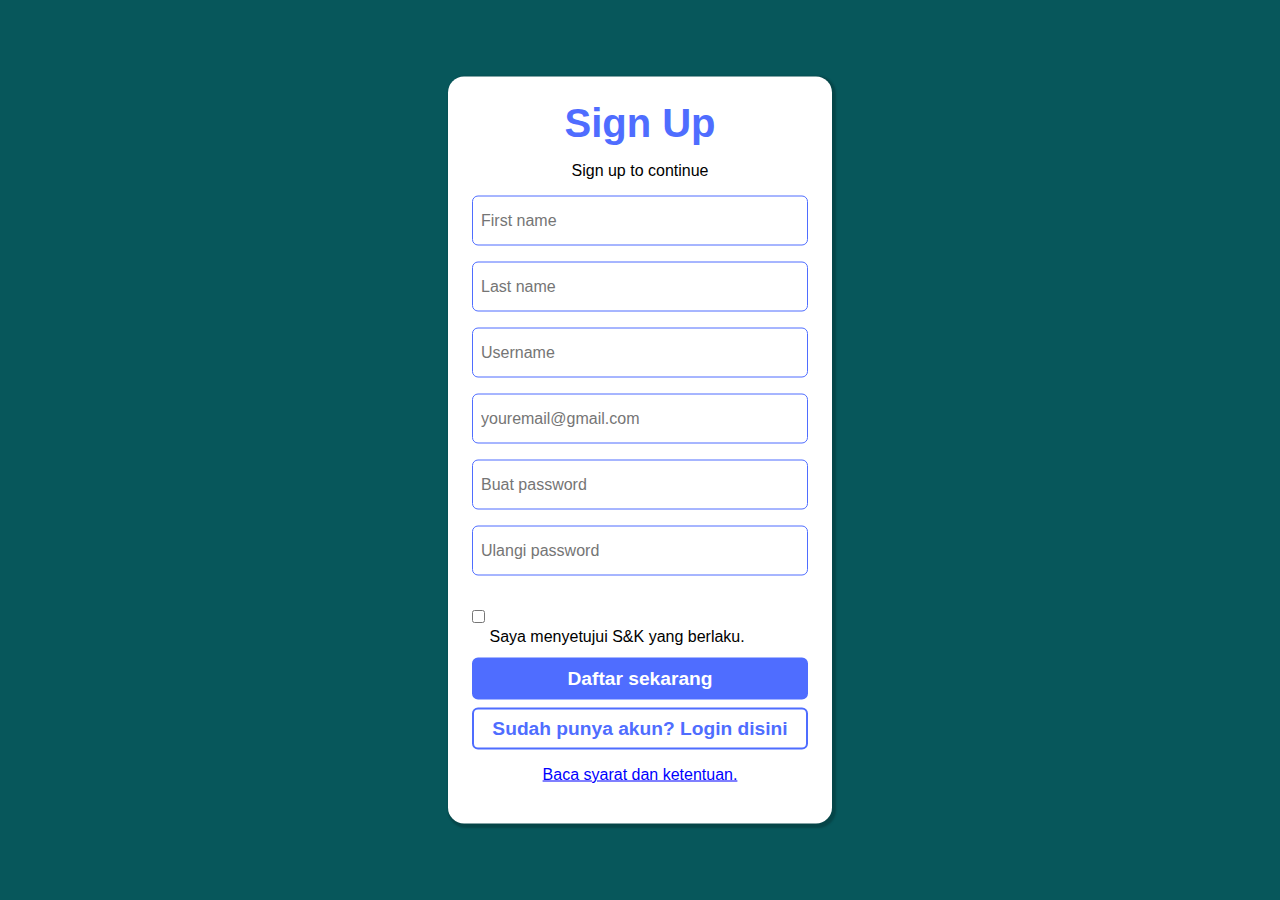
<file: index.html>
<!DOCTYPE html>
<html lang="en">
<head>
    <meta charset="UTF-8">
    <meta name="viewport" content="width=device-width, initial-scale=1.0">
    <link rel="stylesheet" href="style.css">
    <title>Sign up page</title>
</head>
<body>
    <div class="container">
        <div class="wrapper">
            <h2>Sign Up</h2>
            <p>Sign up to continue</p>
                <input type="text" placeholder="First name">

                <input type="text" placeholder="Last name">

                <input type="text" placeholder="Username">
           
                <input type="email" placeholder="youremail@gmail.com">
            
                <input type="password" placeholder="Buat password">

                <input type="password" placeholder="Ulangi password">

            <section class="check">
                <input id="checkbox" type="checkbox">
                <label class="labelsnk" for="snk">Saya menyetujui S&K yang berlaku.</label>
            </section>

            <button id="btnregister">Daftar sekarang</button>
            <button id="btnlogin" onclick="window.location.href='signIn.html';">Sudah punya akun? Login disini</button>

            <p class="snk">Baca syarat dan ketentuan.</p>
        </div>
    </div>
</body>
</html>
</file>
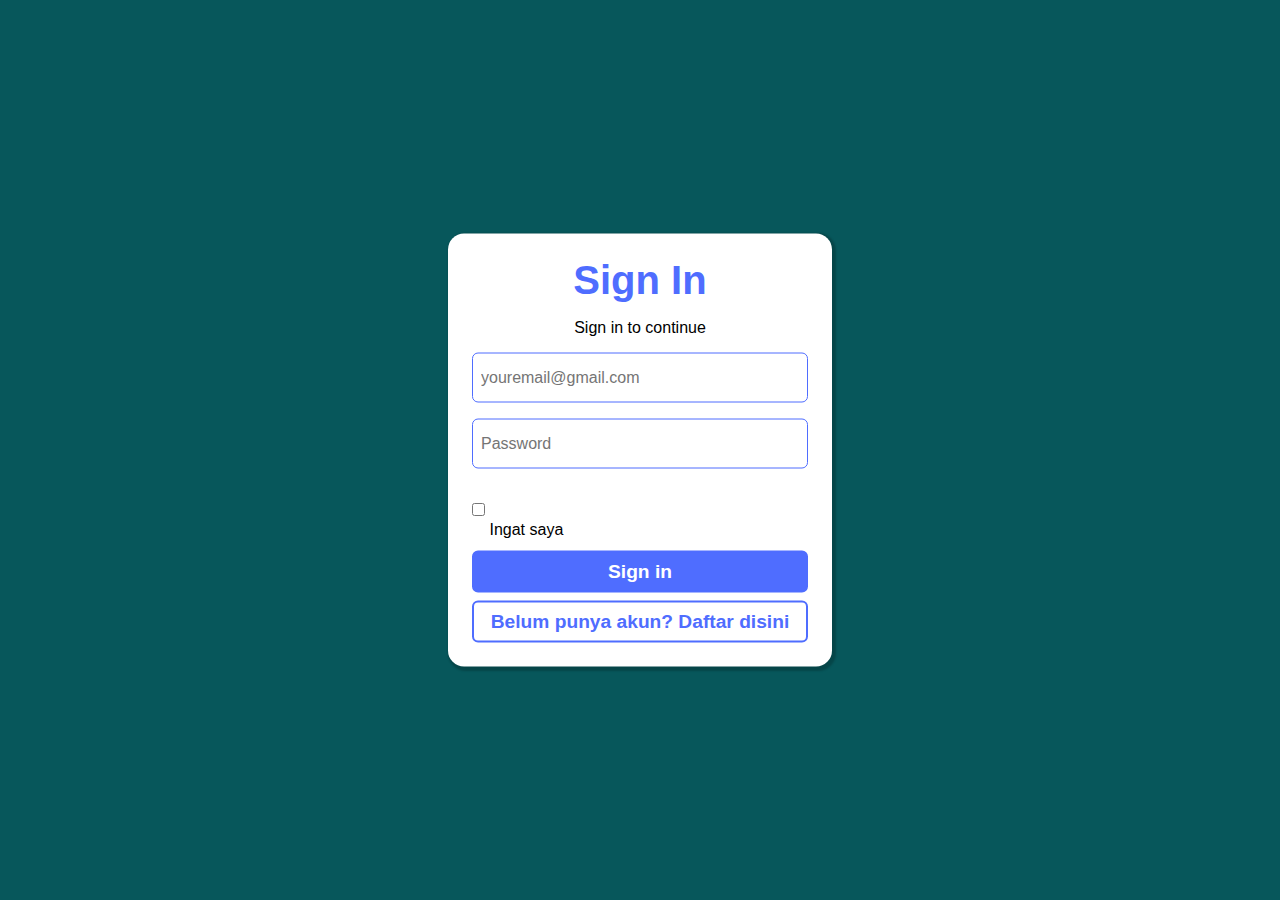
<file: signIn.html>
<!DOCTYPE html>
<html lang="en">
<head>
    <meta charset="UTF-8">
    <meta name="viewport" content="width=device-width, initial-scale=1.0">
    <link rel="stylesheet" href="signIn.css">
    <title>Sign in page</title>
</head>
<body>
    <div class="container">
        <div class="wrapper">
            <h2>Sign In</h2>
            <p>Sign in to continue</p>
                <input type="email" placeholder="youremail@gmail.com">
            
                <input type="password" placeholder="Password">

            <section class="check">
                <input id="checkbox" type="checkbox">
                <label class="labelingat" for="ingat">Ingat saya</label>
            </section>

            <button id="btnregister">Sign in</button>
            <button id="btnlogin" onclick="window.location.href='index.html';">Belum punya akun? Daftar disini</button>
        </div>
    </div>
</body>
</html>
</file>
<file: style.css>
* {
    margin: 0;
    padding: 0;
    box-sizing: border-box;
    font-family: Arial, Helvetica, sans-serif;
}

body {
    background-color: #07575b;
}

.wrapper {
    border-radius: 16px;
    background-color: white;
    width: 30%;
    box-shadow: 2px 2px 2px 2px rgb(0, 0, 0, 0.2);
    padding: 1.5rem;
    position: absolute;
    display: flex;
    flex-direction: column;
    top: 50%;
    left: 50%;
    transform: translate(-50%, -50%);
}

h2 {
    margin-bottom: 1rem;
    font-size: 2.5rem;
    text-align: center;
    color: rgb(79, 109, 255);
}

p {
    padding-bottom: 1rem;
    text-align: center;
}


input {
    border: none;
    background-color: transparent;
    padding: 8px;
    border-radius: 6px;
    font-size: 16px;
    border: 1px solid rgb(79, 109, 255);
    margin-bottom: 1rem;
    height: 50px;
}

button, #btnlogin {
    border: 2px solid rgb(79, 109, 255);
    background-color: rgb(79, 109, 255);
    color: white;
    padding: 8px;
    border-radius: 6px;
    font-size: larger;
    font-weight: 600;
    cursor: pointer;
    transition: all;
}

#btnregister:hover {
    background-color: transparent;
    color: rgb(79, 109, 255);
    border: 2px solid rgb(79, 109, 255);
    transition: .2s ease-in-out;
}

#btnlogin {
    margin-top: 8px;
    background-color: transparent;
    color: rgb(79, 109, 255);
}

#btnlogin:hover {
    background-color: rgb(79, 109, 255);
    color: white;
    transition: .2s ease-in-out;
}

.snk {
    margin-top: 16px;
    color: blue;
    text-decoration: underline;
}

a {
    text-decoration: none;
    align-items: center;
}

@media (max-width: 480px) {
    .wrapper {
        width: 80%;
    }

    h2 {
        font-size: 1.8rem;
    }

    input, button, #btnlogin {
        font-size: 12px;
        height: 40px;
    }

    .snk {
        font-size: 12px;
    }

    .labelsnk {
        font-size: 12px;
    }
}
</file>
<file: signIn.css>
* {
    margin: 0;
    padding: 0;
    box-sizing: border-box;
    font-family: Arial, Helvetica, sans-serif;
}

body {
    background-color: #07575b;
}

.wrapper {
    background-color: white;
    border-radius: 16px;
    width: 30%;
    box-shadow: 2px 2px 2px 2px rgb(0, 0, 0, 0.2);
    padding: 1.5rem;
    position: absolute;
    display: flex;
    flex-direction: column;
    top: 50%;
    left: 50%;
    transform: translate(-50%, -50%);
}

h2 {
    margin-bottom: 1rem;
    font-size: 2.5rem;
    text-align: center;
    color: rgb(79, 109, 255);
}

p {
    padding-bottom: 1rem;
    text-align: center;
}


input {
    border: none;
    background-color: transparent;
    padding: 8px;
    border-radius: 6px;
    font-size: 16px;
    border: 1px solid rgb(79, 109, 255);
    margin-bottom: 1rem;
    height: 50px;
}

button, #btnlogin {
    border: 2px solid rgb(79, 109, 255);
    background-color: rgb(79, 109, 255);
    color: white;
    padding: 8px;
    border-radius: 6px;
    font-size: larger;
    font-weight: 600;
    cursor: pointer;
    transition: all;
}

#btnregister:hover {
    background-color: transparent;
    color: rgb(79, 109, 255);
    border: 2px solid rgb(79, 109, 255);
    transition: .2s ease-in-out;
}

#btnlogin {
    margin-top: 8px;
    background-color: transparent;
    color: rgb(79, 109, 255);
}

#btnlogin:hover {
    background-color: rgb(79, 109, 255);
    color: white;
    transition: .2s ease-in-out;
}

@media (max-width: 480px) {
    .wrapper {
        width: 80%;
    }

    h2 {
        font-size: 1.8rem;
    }

    input, button, #btnlogin {
        font-size: 12px;
        height: 40px;
    }

    .labelingat {
        font-size: 12px;
    }
}
</file>
